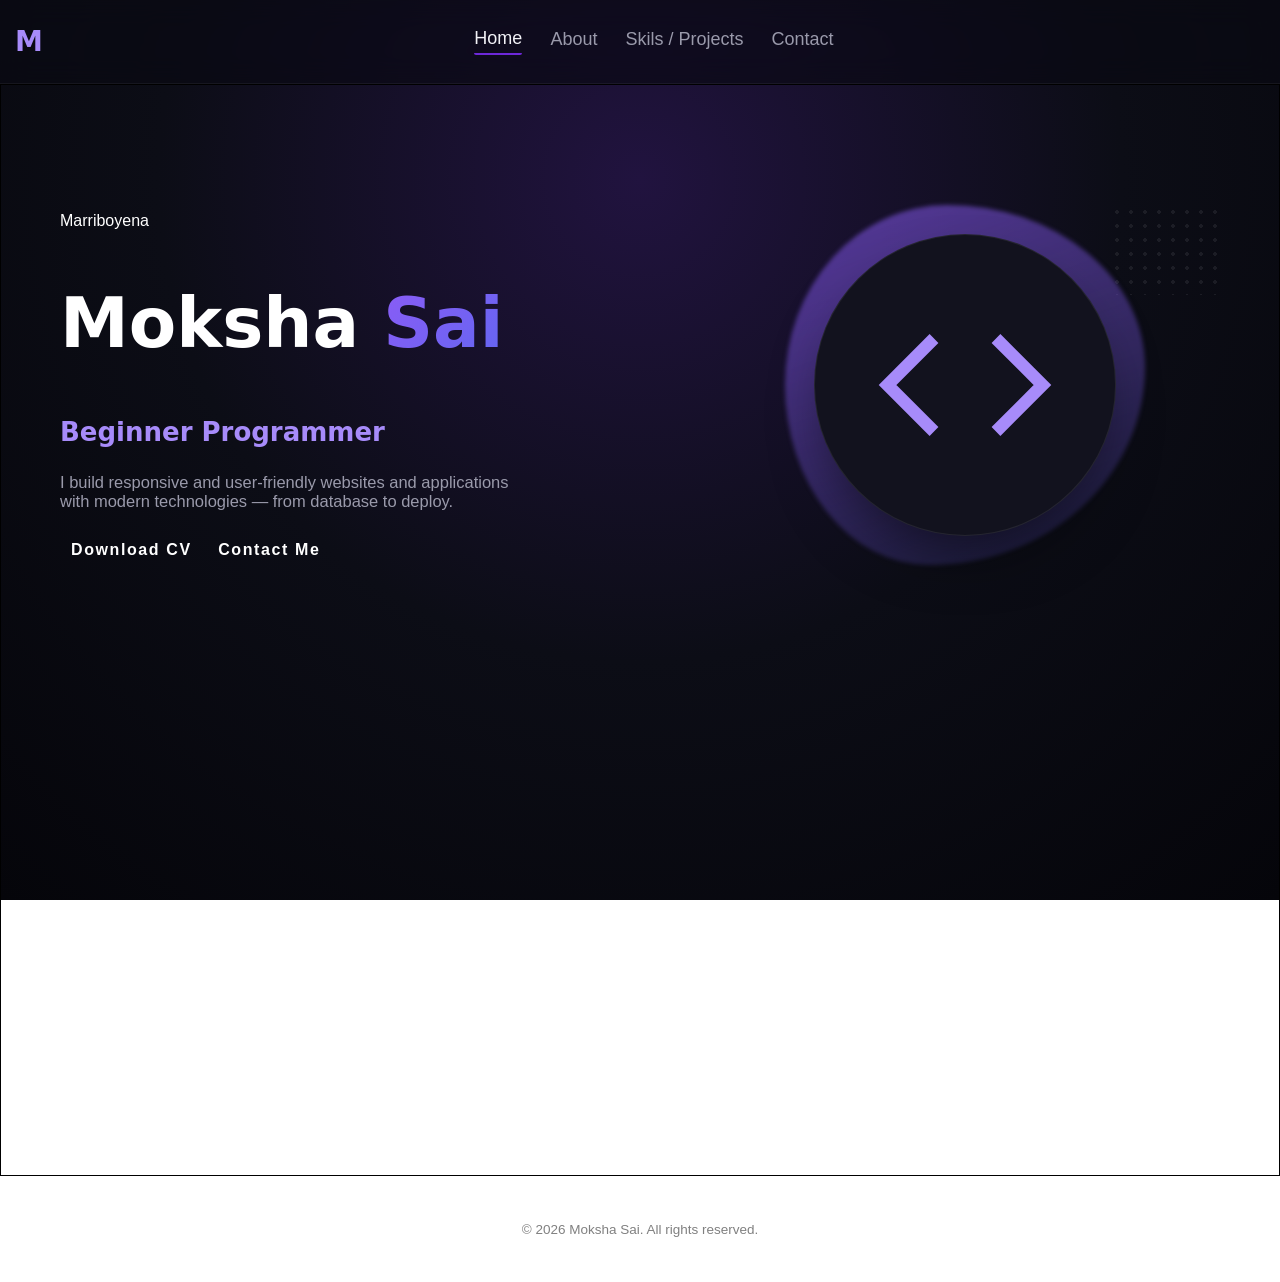
<file: index.html>
<!DOCTYPE html>
<html lang="en">
<head>
    <meta charset="UTF-8">
    <meta name="viewport" content="width=device-width, initial-scale=1.0">
    <title>My Portfolio</title>
    <link  href="style.css" rel="stylesheet">
    
</head>
<body id="top" >
    
    <nav class="navbar" >
      
        
          <div>
          <h2 id="log"><a>M</a></h2>
          </div> 

          <div class="sections">
            <a href="index.html" id="bottom-line">Home</a>
            <a href="about.html" >About</a>
            <a href="skills.html" >Skils / Projects</a>
            <a href="contact.html" >Contact</a>
        </div>
              <div>
        </div>
    </nav>

<section class="hero">
  <div class="container">
    <div class="hero-desc">
      <span>Marriboyena</span>
      <h1>Moksha <span class="accent">Sai</span></h1>
      <p class="role">Beginner Programmer</p>
      <p class="description">I build responsive and user-friendly websites and applications with modern technologies — from database to deploy.</p>
      <div class="hero-cta"   style="margin-top: 30px;">
        <a href="#" class="btnn">Download CV</a>
        <a href="contact.html" class="btnn">Contact Me</a>
      </div>
    </div>

    <div class="hero-visual">
      <div class="dot-grid"></div>
      <div class="hero-blob"></div>
      <div class="hero-avatar">
        <svg viewBox="0 0 24 24" fill="none" stroke="currentColor" stroke-width="1.6"><path d="M16 18l6-6-6-6M8 6l-6 6 6 6"/></svg>
      </div>
      


    </div>
  </div>
</section>




<footer style="margin: 0;">
  <p>&copy; 2026 Moksha Sai. All rights reserved.</p>
</footer>



</html>
</file>
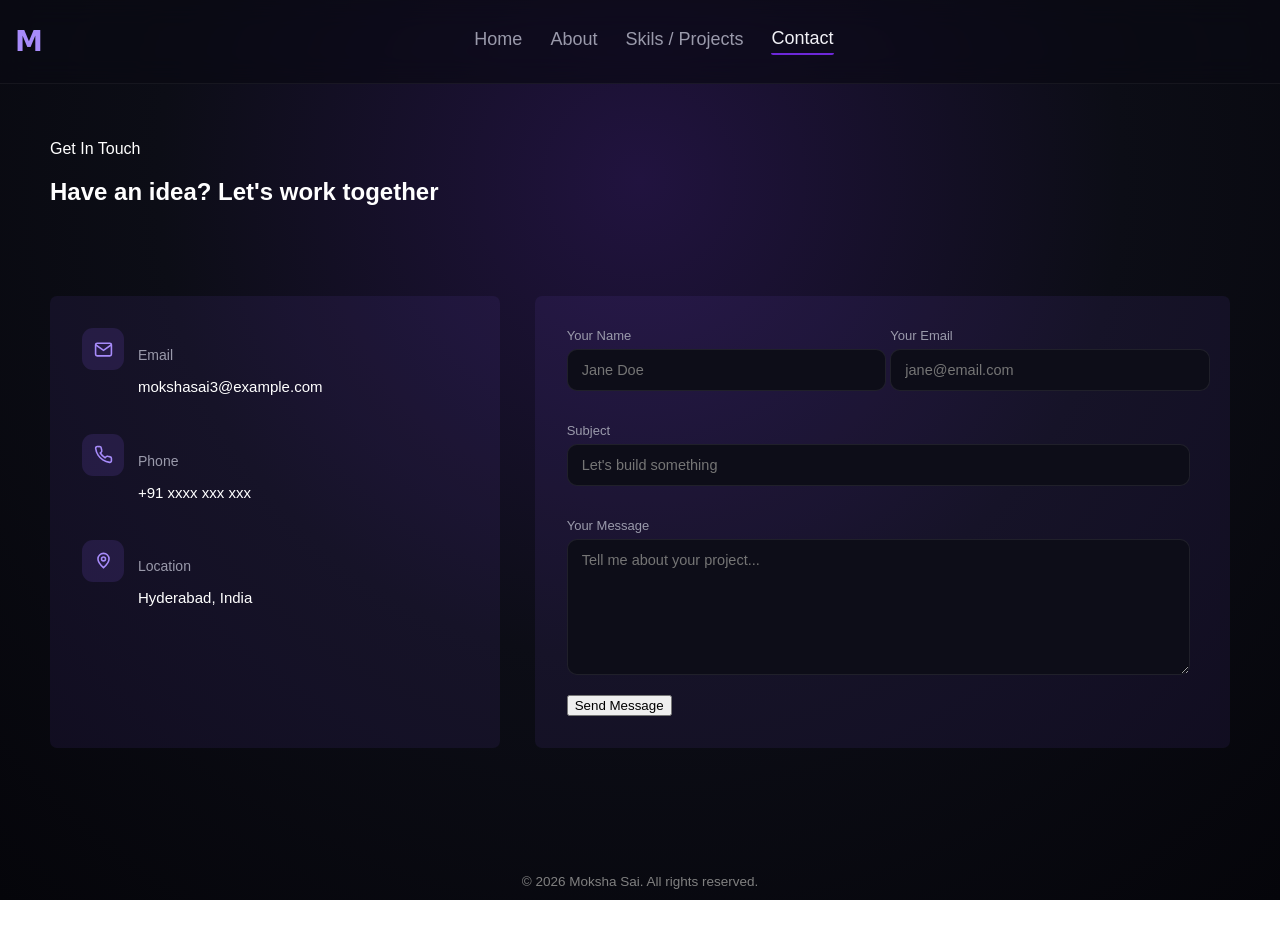
<file: contact.html>
<!DOCTYPE html>
<html lang="en">
<head>
    <meta charset="UTF-8">
    <meta name="viewport" content="width=device-width, initial-scale=1.0">
    <title>Contact Me</title>
    <link  href="style.css" rel="stylesheet">
</head>
<body>
    
     <nav class="navbar" >
        <div class="logo">
            <h2 id="log">M</h2>
        </div>
        <div class="sections">
            <a href="index.html" >Home</a>
            <a href="about.html" >About</a>
            <a href="skills.html" >Skils / Projects</a>
            <a href="contact.html" id="bottom-line" >Contact</a>
        </div>
        <div>
        </div>
        
    </nav>



     <section class="container" style="margin-bottom: 30px;">
        <div class="heading-about">
            <p>Get In Touch</p>
            <h2>Have an idea? Let's work together</h2>
        </div>
        <div class="flex">
            <div class="details">
                <div class="contact-item">
                    <span class="ico"><svg viewBox="0 0 24 24" fill="none" stroke="currentColor" stroke-width="2"><rect x="2" y="4" width="20" height="16" rx="2"/><path d="m2 6 10 7 10-7"/></svg></span>
                    <div><h4>Email</h4><p>mokshasai3@example.com</p></div>
                </div>

                <div class="contact-item">
                    <span class="ico"><svg viewBox="0 0 24 24" fill="none" stroke="currentColor" stroke-width="2"><path d="M22 16.9v3a2 2 0 0 1-2.2 2 19.8 19.8 0 0 1-8.6-3.1 19.5 19.5 0 0 1-6-6 19.8 19.8 0 0 1-3.1-8.6A2 2 0 0 1 4.1 2h3a2 2 0 0 1 2 1.7c.1 1 .4 2 .7 3a2 2 0 0 1-.5 2.1L8 10.1a16 16 0 0 0 6 6l1.3-1.3a2 2 0 0 1 2.1-.5c1 .3 2 .5 3 .7a2 2 0 0 1 1.6 2z"/></svg></span>
                    <div><h4>Phone</h4><p>+91 xxxx xxx xxx</p></div>
                </div>

                <div class="contact-item">
                    <span class="ico"><svg viewBox="0 0 24 24" fill="none" stroke="currentColor" stroke-width="2"><path d="M12 21s-7-6.3-7-11a7 7 0 0 1 14 0c0 4.7-7 11-7 11z"/><circle cx="12" cy="10" r="2.5"/></svg></span>
                    <div><h4>Location</h4><p>Hyderabad, India</p></div>
                </div>


            </div>

            <div class="form">
                <form class="grid" >
                    <div class="form-grid">

                        <div class="field"><label for="name">Your Name</label><input id="name" name="name" type="text" placeholder="Jane Doe" required /></div>
                        <div class="field"><label for="email">Your Email</label><input id="email" name="email" type="email" placeholder="jane@email.com" required /></div>
                        <div class="field full"><label for="subject">Subject</label><input id="subject" name="subject" type="text" placeholder="Let's build something" /></div>
                        <div class="field full"><label for="message">Your Message</label><textarea id="message" name="message" placeholder="Tell me about your project..." required></textarea></div>
                    </div>
                    <button type="submit" class="btn btn-primary">Send Message</button>
                </form>

            </div>
        </div>
    </section>






    
<footer>
  <p>&copy; 2026 Moksha Sai. All rights reserved.</p>
</footer>
</body>
</html>
</file>
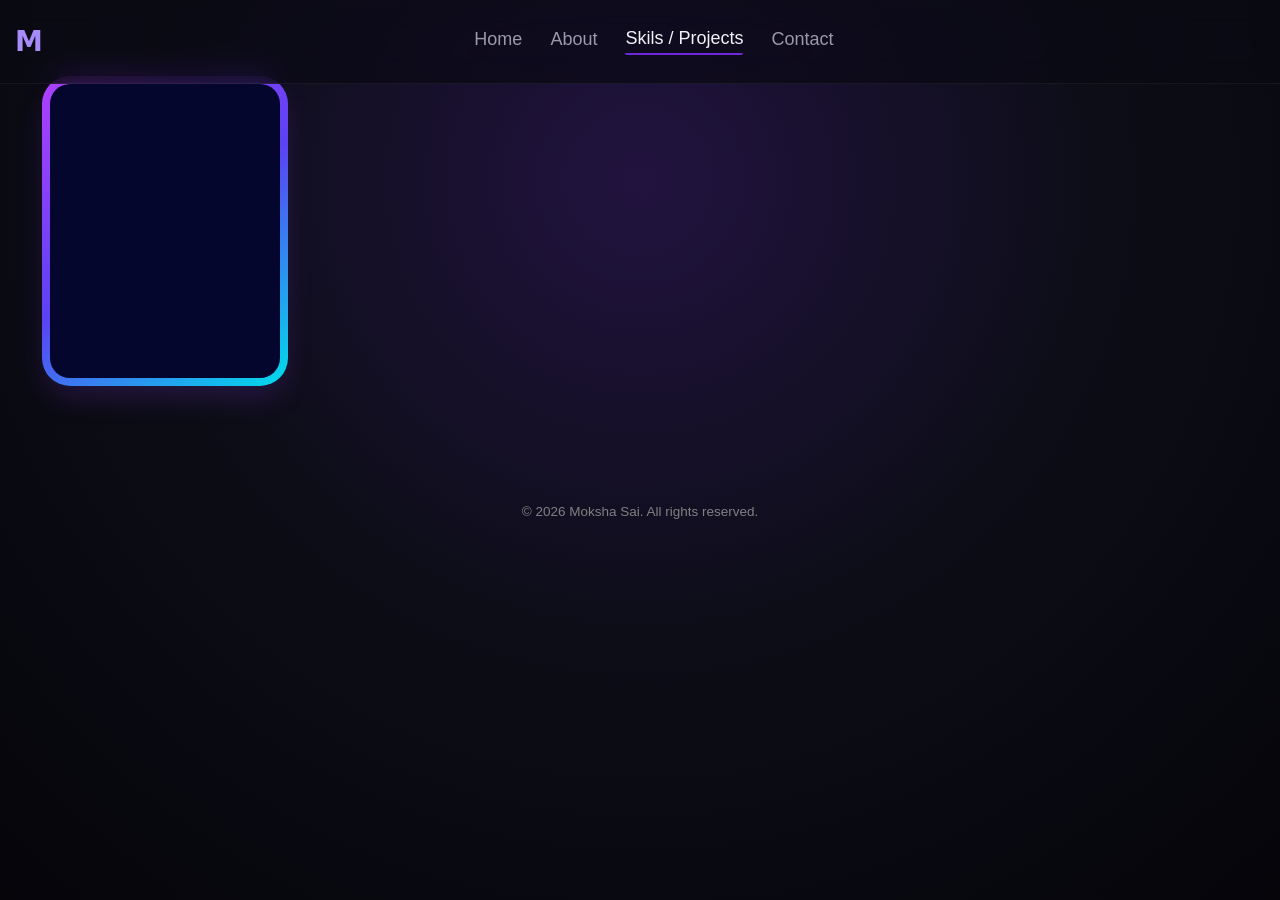
<file: skills.html>
<!DOCTYPE html>
<html lang="en">
<head>
    <meta charset="UTF-8">
    <meta name="viewport" content="width=device-width, initial-scale=1.0">
    <title>Skills</title>
    <link  href="style.css" rel="stylesheet">
</head>
<body>
       <nav class="navbar" >
        <div class="logo">
            <h2 id="log">M</h2>
        </div>
        <div class="sections">
            <a href="index.html" >Home</a>
            <a href="about.html" >About</a>
            <a href="skills.html" id="bottom-line">Skils / Projects</a>
            <a href="contact.html" >Contact</a>
        </div>
        <div>
        </div>
    </nav>

    <section class="container">
        <div>
            <div class="card">

            </div>
        </div>


    </section>






    
<footer>
  <p>&copy; 2026 Moksha Sai. All rights reserved.</p>
</footer>
</body>
</html>
</file>
<file: style.css>
body{
    margin: 0px;
    padding: 0px;
    /* background: #0a0a12; */
    box-sizing: border-box;
    color: #f2f2f7;
    min-height: 100vh;
  background: radial-gradient(
    circle at 50% 20%,
    #21133f 0%,
    #0c0d16 50%,
    #05050a 100%
  );
  background-attachment: fixed; /* Keeps the gradient pinned smoothly when scrolling */
  color: #ffffff;
    
  font-family: -apple-system, 'Segoe UI', Roboto, Helvetica, Arial, sans-serif;

}

.container {
  max-width: 1180px;
  margin: 0 auto;
  padding: 0 clamp(20px, 5vw, 32px);
}


.navbar{
    position: sticky;
  top: 0;
  z-index: 100;
  display: flex;
  align-items: center;
  justify-content: space-between;
  background: rgba(10, 10, 18, 0.72);
  backdrop-filter: blur(14px) saturate(140%);
  -webkit-backdrop-filter: blur(14px) saturate(140%);
  border-bottom: 1px solid rgba(255, 255, 255, 0.05);
    padding:2px 15px;

}

#bottom-line{

  border-bottom: 2.5px solid #6d28d9;
  border-radius: 2px;
  color: #f2f2f7;

}



#log{
    font-family:system-ui, -apple-system, BlinkMacSystemFont, 'Segoe UI', Roboto, Oxygen, Ubuntu, Cantarell, 'Open Sans', 'Helvetica Neue', sans-serif;
  font-weight: 700;
  font-size: 28px;
  color: #a78bfa;
    
}


/* .navbar .nav-container{
     
    display: flex;
  flex-wrap: wrap;
  align-items: center;
    
} */

.sections {
  display: flex;
  flex-wrap: wrap;
  align-items: center;
  gap: 12px 28px;
}
.sections a {
  font-size: 18px;
  font-weight: 500;
  text-decoration: none;
  color: #9a9aab;
  position: relative;
  padding-bottom: 4px;
  transition: color 0.2s ease;
}
.sections a:hover { color:#f2f2f7 }



  /*-----------------------------------------------------------------------------------------------------------*/
.hero{
    padding: 15px;
    border: 1px solid black;
    min-height: 100vh;
  background: radial-gradient(
    circle at 50% 20%,
    #21133f 0%,
    #0c0d16 50%,
    #05050a 100%
  );
  background-attachment: fixed; /* Keeps the gradient pinned smoothly when scrolling */
  color: #ffffff;
  

}

footer{
    padding: 32px 0;
  text-align: center;
  color: grey;
  font-size: 13.5px;
  margin-top: 80px;
}

.hero {
  position: relative;
  overflow: hidden;
  padding: 90px 0 100px;
}

.hero .container {
  display: flex;
  flex-wrap: wrap;
  align-items: center;
  gap: 30px;
}

.hero-desc { 
    padding-left: 10px; ;
  flex: 1 1 420px; }
.hero-visual { 
  flex: 1 1 340px; }


.hero h1 {
  font-family: system-ui, -apple-system, BlinkMacSystemFont, 'Segoe UI', Roboto, Oxygen, Ubuntu, Cantarell, 'Open Sans', 'Helvetica Neue', sans-serif;
  font-size: clamp(38px, 5.4vw, 80px);
  font-weight: 700;
  line-height: 1.05;
}
.hero h1 .accent {
  background:linear-gradient(135deg, #8b5cf6 0%, #6366f1 100%);;
  -webkit-background-clip: text;
  background-clip: text;
  color: transparent;
}

.role {
  font-family:system-ui, -apple-system, BlinkMacSystemFont, 'Segoe UI', Roboto, Oxygen, Ubuntu, Cantarell, 'Open Sans', 'Helvetica Neue', sans-serif;
  font-size: clamp(20px, 2.6vw, 26px);
  font-weight: 600;
  color: #a78bfa;
  margin-top: 10px;
}

.description {
  margin-top: 20px;
  color: #9a9aab;
  font-size: 16.5px;
  max-width: 480px;
}



.hero-visual {
  position: relative;
  display: flex;
  align-items: center;
  justify-content: center;
  min-height: clamp(260px, 42vw, 420px);
}
.hero-blob {
  position: absolute;
  width: clamp(220px, 34vw, 360px);
  height: clamp(220px, 34vw, 360px);
  border-radius: 45% 55% 60% 40% / 50% 45% 55% 50%;
  background: linear-gradient(160deg, rgba(139,92,246,0.55), rgba(99,102,241,0.15));
  filter: blur(2px);
  animation: blobMove 10s ease-in-out infinite;
}
@keyframes blobMove {
  0%, 100% { border-radius: 45% 55% 60% 40% / 50% 45% 55% 50%; transform: scale(1) rotate(0deg); }
  50% { border-radius: 55% 45% 40% 60% / 45% 55% 45% 55%; transform: scale(1.04) rotate(6deg); }
}
.hero-avatar {
  position: relative;
  width: clamp(180px, 28vw, 300px);
  height: clamp(180px, 28vw, 300px);
  border-radius: 50%;
  background: #12121e;
  border: 1px solid rgba(255, 255, 255, 0.08);
  display: flex; align-items: center; justify-content: center;
  box-shadow: 0 30px 60px -20px rgba(0,0,0,0.6);
}
.hero-avatar svg { width: 62%; height: 62%; color: #a78bfa; }

.dot-grid {
  position: absolute;
  top: 30px; right: 10px;
  width: 110px; height: 90px;
  background-image: radial-gradient(rgba(255, 255, 255, 0.08) 1.6px, transparent 1.6px);
  background-size: 14px 14px;
  opacity: 0.9;
}
/*============================================================================================================*/


.card {
  --border-radius: 1.25rem;
  --border-width: 0.5rem;

  position: relative;

  width: 190px;
  height: 254px;
  border-radius: var(--border-radius);
  padding: 20px;

  background: rgb(5, 6, 45);
  color: white;
}

.card::before {
  content: "";
  position: absolute;
  z-index: -1;
  inset: 0;

  background-image: linear-gradient(144deg, #af40ff, #5b42f3 50%, #00ddeb);
  box-shadow: rgba(151, 65, 252, 0.2) 0 15px 30px -5px;

  margin: calc(-1 * var(--border-width));
  border-radius: calc(var(--border-radius) + var(--border-width));
}





















/*==============================================================================================================*/

.heading-about{
  margin-bottom: 30px;
  padding: 40px 0;
}


.flex{
  display: flex;
  gap: 35px;
}
.details{
  background-color: rgba(144, 86, 244, 0.079);
  padding: 32px;
  
  border-radius: 7px;
  flex: 1 1 280px;
}
.details:hover{
  background-color: rgba(170, 127, 245, 0.079);
  

}

.form{
  padding: 32px;
  background-color: rgba(144, 86, 244, 0.079);
  
  flex: 2 1 420px;
  border-radius: 7px;
}
/* .form :hover{
  background-color: rgba(170, 127, 245, 0.079);

} */
.contact-item { display: flex; gap: 14px; margin-bottom: 24px; }
.contact-item .ico {
  width: 42px; height: 42px;
  border-radius: 11px;
  background: rgba(139,92,246,0.14);
  color: #a78bfa;
  display: flex; align-items: center; justify-content: center;
  flex-shrink: 0;
}
.contact-item .ico svg { width: 19px; height: 19px; }
.contact-item h4 { font-size: 14px; color: #9a9aab; font-weight: 500; margin-bottom: 3px; }
.contact-item p { font-size: 15px; font-weight: 500; }

.form-grid {
  display: grid;
  grid-template-columns: repeat(auto-fit, minmax(200px, 1fr));
  gap: 16px;
}
.field { margin-bottom: 16px; }
.field.full { grid-column: 1 / -1; }
.field label {
  display: block;
  font-size: 13px;
  color: #9a9aab;
  margin-bottom: 6px;
  font-weight: 500;
}
.field input, .field textarea {
  width: 94%;
  background: #0d0d18;
  border: 1px solid rgba(255, 255, 255, 0.08);
  border-radius: 10px;
  padding: 12px 14px;
  color: #f2f2f7;
  font-family: inherit;
  font-size: 14.5px;
  transition: border-color 0.2s ease;
}
.field input:focus, .field textarea:focus {
  border-color: var(--accent-2);
  outline: none;
}
.field textarea { resize: vertical; min-height: 110px; }
.form-note { font-size: 12.5px; color: #6b6b7c; margin-top: 10px; }

.btnn {
  --hover-shadows: 16px 16px 33px #121212, -16px -16px 33px #303030;
  --accent: rgb(157, 0, 255);
  font-weight: bold;
  letter-spacing: 0.1em;
  border: none;
  border-radius: 6px;
  
  cursor: pointer;
  color: white;
  text-decoration: none;
  padding: 5px 6px;
  margin: 5px;
  transition: box-shadow ease-in-out 0.3s, background-color ease-in-out 0.1s,
    letter-spacing ease-in-out 0.1s, transform ease-in-out 0.1s;
 
}

/* .btnn:hover {
  background-color: var(--accent);
} */

.btnn:active {
  box-shadow: var(--hover-shadows), var(--accent) 0px 0px 30px 5px;
  background-color: var(--accent);
  transform: scale(0.95);
}
</file>
